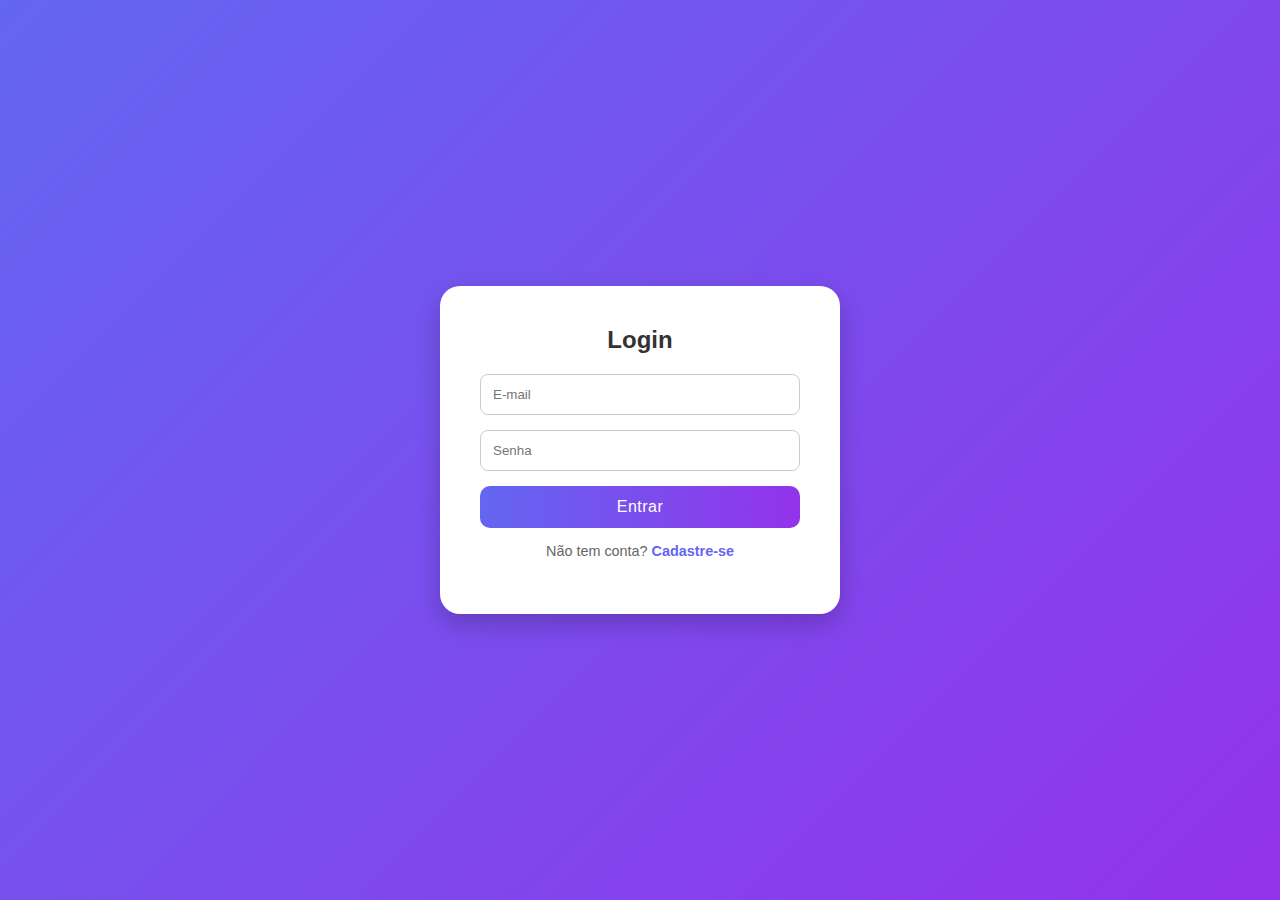
<file: index.html>
<!DOCTYPE html>
<html lang="pt-br">
<head>
  <meta charset="UTF-8" />
  <meta name="viewport" content="width=device-width, initial-scale=1.0" />
  <title>Login / Cadastro</title>
  <link rel="stylesheet" href="style.css" />
</head>
<body>
  <div class="container">
    <div class="form-box">
      <h2 id="form-title">Login</h2>

      <div class="form-group hidden" id="name-group">
        <input type="text" id="name" placeholder="Nome completo" />
      </div>

      <div class="form-group">
        <input type="email" id="email" placeholder="E-mail" required />
      </div>

      <div class="form-group hidden" id="phone-group">
        <input type="tel" id="phone" placeholder="Celular (ex: 11 98765-4321)" />
      </div>

      <div class="form-group">
        <input type="password" id="password" placeholder="Senha" required />
      </div>

      <button id="action-btn">Entrar</button>

      <p id="toggle-text">
        Não tem conta?
        <span id="toggle-link">Cadastre-se</span>
      </p>

      <p id="message"></p>
    </div>
  </div>

  <script src="script.js"></script>
</body>
</html>
</file>
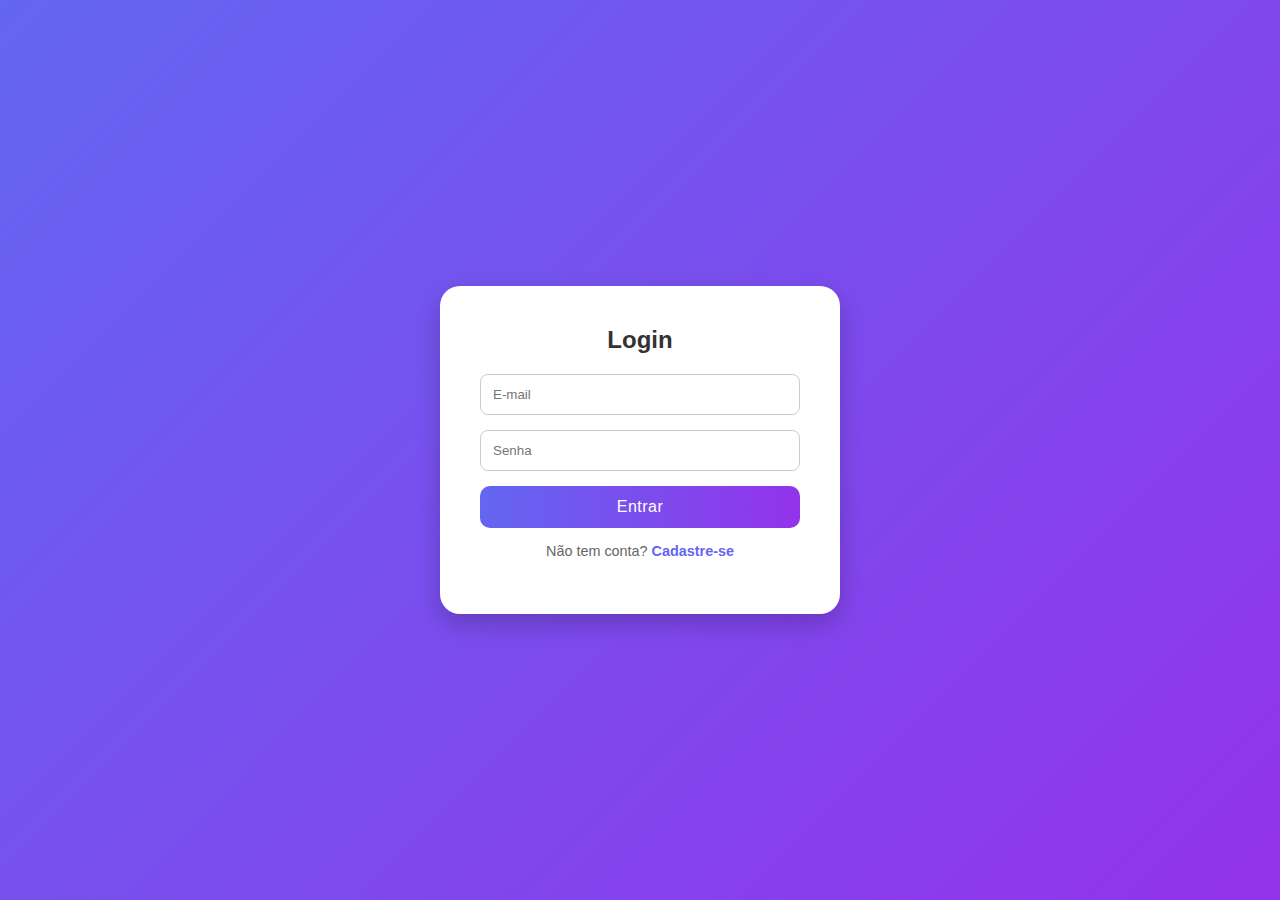
<file: profile.html>
<!DOCTYPE html>
<html lang="pt-br">
<head>
  <meta charset="UTF-8" />
  <meta name="viewport" content="width=device-width, initial-scale=1.0" />
  <title>Perfil do Usuário</title>
  <link rel="stylesheet" href="style.css" />
</head>
<body>
  <div class="container">
    <div class="profile-box">
      <img
        src="https://cdn-icons-png.flaticon.com/512/3135/3135715.png"
        alt="Avatar"
      />
      <h2 id="profile-name"></h2>
      <p id="profile-email"></p>
      <button id="logout-btn">Sair</button>
    </div>
  </div>

  <script>
    const user = JSON.parse(localStorage.getItem("loggedUser"));
    const nameEl = document.getElementById("profile-name");
    const emailEl = document.getElementById("profile-email");

    if (!user) {
      window.location.href = "index.html";
    } else {
      nameEl.textContent = user.name;
      emailEl.textContent = user.email;
    }

    document.getElementById("logout-btn").addEventListener("click", () => {
      localStorage.removeItem("loggedUser");
      window.location.href = "index.html";
    });
  </script>
</body>
</html>
</file>
<file: style.css>
* {
  margin: 0;
  padding: 0;
  box-sizing: border-box;
  font-family: "Poppins", sans-serif;
}

body {
  height: 100vh;
  display: flex;
  justify-content: center;
  align-items: center;
  background: linear-gradient(135deg, #6366f1, #9333ea);
  animation: gradientShift 6s ease infinite alternate;
}

/* animação leve no fundo */
@keyframes gradientShift {
  0% { background: linear-gradient(135deg, #6366f1, #9333ea); }
  100% { background: linear-gradient(135deg, #4f46e5, #7e22ce); }
}

.container {
  width: 100%;
  max-width: 400px;
}

.form-box {
  background: white;
  padding: 40px;
  border-radius: 20px;
  box-shadow: 0 10px 25px rgba(0, 0, 0, 0.2);
  text-align: center;
  transition: transform 0.3s ease, box-shadow 0.3s ease;
}

.form-box:hover {
  transform: translateY(-5px);
  box-shadow: 0 15px 30px rgba(0, 0, 0, 0.25);
}

h2 {
  margin-bottom: 20px;
  color: #333;
}

.form-group {
  margin-bottom: 15px;
}

input {
  width: 100%;
  padding: 12px;
  border: 1px solid #ccc;
  border-radius: 8px;
  outline: none;
  transition: border-color 0.2s, box-shadow 0.2s;
}

input:focus {
  border-color: #6366f1;
  box-shadow: 0 0 5px rgba(99, 102, 241, 0.3);
}

/* 🔥 Botão interativo */
button {
  width: 100%;
  background: linear-gradient(90deg, #6366f1, #9333ea);
  color: white;
  border: none;
  padding: 12px;
  border-radius: 10px;
  cursor: pointer;
  transition: transform 0.2s ease, box-shadow 0.2s ease;
  font-size: 1rem;
  font-weight: 500;
  letter-spacing: 0.5px;
  position: relative;
  overflow: hidden;
}

button:hover {
  transform: translateY(-2px);
  box-shadow: 0 8px 20px rgba(99, 102, 241, 0.4);
}

/* Efeito de clique */
button:active {
  transform: scale(0.97);
  box-shadow: 0 5px 10px rgba(99, 102, 241, 0.3);
}

/* Efeito de brilho passando no botão */
button::before {
  content: "";
  position: absolute;
  top: 0;
  left: -75px;
  width: 50px;
  height: 100%;
  background: rgba(255, 255, 255, 0.3);
  transform: skewX(-25deg);
  transition: 0.5s;
}

button:hover::before {
  left: 120%;
}

#toggle-text {
  margin-top: 15px;
  color: #666;
  font-size: 0.9rem;
}

#toggle-link {
  color: #6366f1;
  cursor: pointer;
  font-weight: bold;
  transition: color 0.3s;
}

#toggle-link:hover {
  color: #9333ea;
  text-decoration: underline;
}

#message {
  margin-top: 15px;
  font-size: 0.9rem;
}

.hidden {
  display: none;
}
</file>
